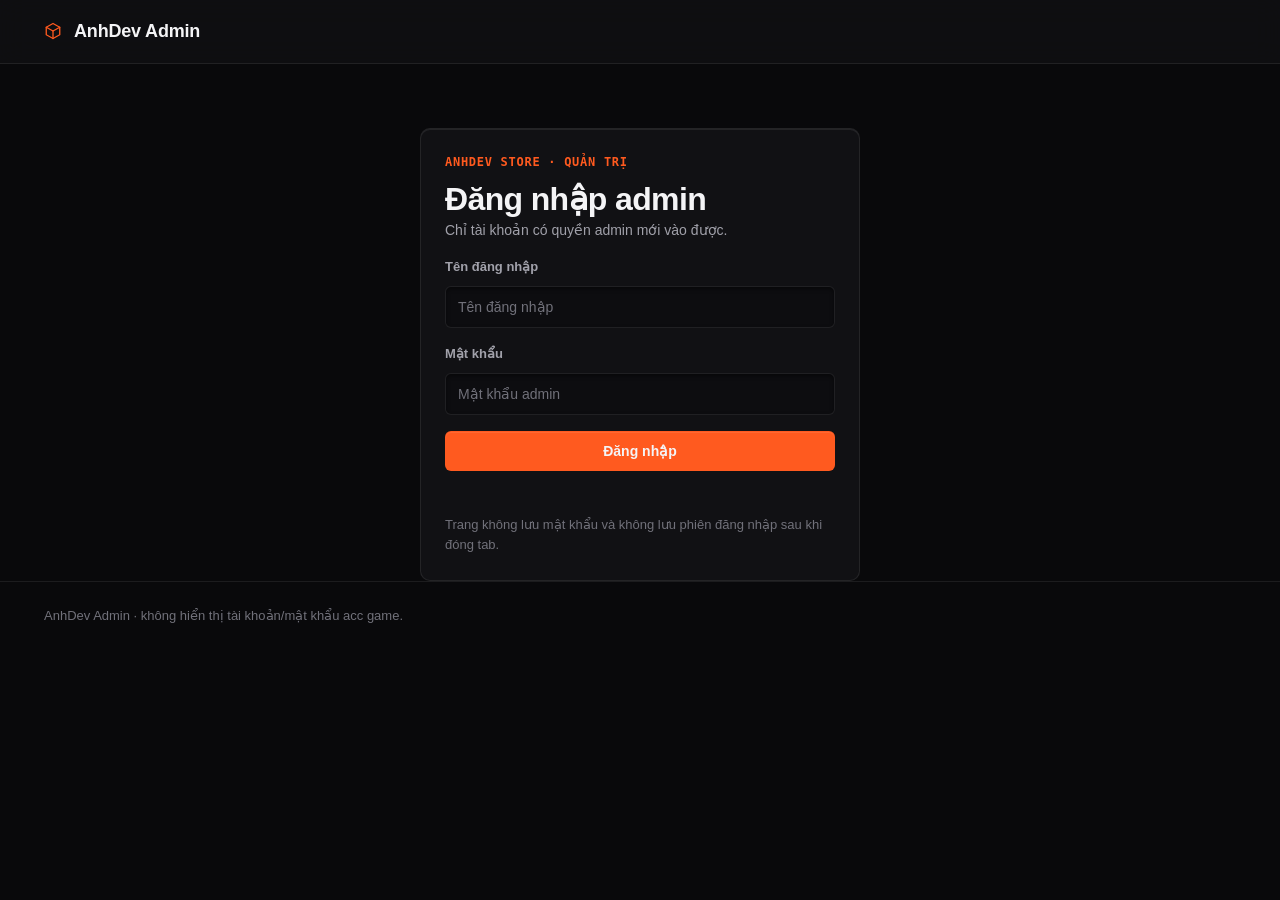
<file: admin.html>
<!DOCTYPE html>
<html lang="vi">
<head>
<meta charset="UTF-8">
<meta name="viewport" content="width=device-width, initial-scale=1.0">
<meta name="robots" content="noindex, nofollow">
<meta name="referrer" content="no-referrer">
<meta http-equiv="Content-Security-Policy" content="default-src 'none'; script-src 'self'; style-src 'self' https://fonts.googleapis.com; font-src 'self' https://fonts.gstatic.com; connect-src 'self' https://anhdev-store-backend.onrender.com; media-src 'self' https://anhdev-store-backend.onrender.com; img-src 'self'; object-src 'none'; base-uri 'none'; form-action 'self'; frame-ancestors 'none'">
<title>AnhDev Admin — Quản lý shop</title>
<link rel="stylesheet" href="admin.css">
</head>
<body>
<header class="site-header">
  <div class="container header-inner">
    <div class="brand">
      <svg viewBox="0 0 24 24" aria-hidden="true"><path d="M12 2 3 7v10l9 5 9-5V7l-9-5Z"/><path d="M12 22V12"/><path d="M3 7l9 5 9-5"/></svg>
      <span>AnhDev Admin</span>
    </div>
    <div class="user-chip hidden" id="chip">
      <span class="who" id="who"></span>
      <button class="btn btn-secondary" id="logoutBtn" type="button">Đăng xuất</button>
    </div>
  </div>
</header>

<main class="container">
  <!-- Đăng nhập -->
  <section id="loginSec" class="login-wrap">
    <div class="card">
      <p class="eyebrow">AnhDev Store · Quản trị</p>
      <h2 class="mt-2">Đăng nhập admin</h2>
      <p class="sub">Chỉ tài khoản có quyền admin mới vào được.</p>
      <form id="loginForm" novalidate>
        <div class="field">
          <label for="loginUser">Tên đăng nhập</label>
          <input class="input" id="loginUser" type="text" autocomplete="username" placeholder="Tên đăng nhập" required>
        </div>
        <div class="field">
          <label for="loginPass">Mật khẩu</label>
          <input class="input" id="loginPass" type="password" autocomplete="current-password" placeholder="Mật khẩu admin" required>
        </div>
        <button class="btn btn-primary w-full" id="loginBtn" type="submit">Đăng nhập</button>
        <p class="err" id="loginErr" role="alert"></p>
      </form>
      <p class="note">Trang không lưu mật khẩu và không lưu phiên đăng nhập sau khi đóng tab.</p>
    </div>
  </section>

  <!-- Bảng điều khiển: ẩn mặc định, chỉ hiện sau khi /api/auth/me xác nhận role === "admin" -->
  <section id="dashSec" class="hidden">
    <div class="bento">
      <div class="card col-3">
        <p class="stat-label">Backend</p>
        <p class="stat-num stat-num-sm" id="statHealth">—</p>
        <p class="note" id="statHealthMs">Chưa kiểm tra</p>
      </div>
      <div class="card col-3">
        <p class="stat-label">Kho Random</p>
        <p class="stat-num" id="statStock">—</p>
        <p class="note">acc random còn bán</p>
      </div>
      <div class="card col-3">
        <p class="stat-label">Đơn đã bán</p>
        <p class="stat-num" id="statSold">—</p>
        <p class="note">đơn web đã bán</p>
      </div>
      <div class="card col-3">
        <p class="stat-label">Phiên</p>
        <p class="stat-num stat-num-sm" id="statRole">admin</p>
        <p class="note" id="statUser">—</p>
      </div>
    </div>

    <section class="card section-gap">
      <h3>Tìm tài khoản Random</h3>
      <p class="sub">Tìm trong kho thật của backend (không phải file công khai). Gõ mã acc, tên tướng hoặc skin. Bấm “Sửa” để đổi giá, “Xóa” để gỡ acc khỏi kho (acc đã bán không xóa được).</p>
      <div class="search-row">
        <div class="field">
          <label for="q">Từ khóa</label>
          <input class="input" id="q" type="text" placeholder="Ví dụ: LQ1052, nakroth, murad" autocomplete="off">
        </div>
        <button class="btn btn-primary" id="searchBtn" type="button">Tìm</button>
        <button class="btn btn-secondary" id="clearBtn" type="button">Xóa</button>
      </div>
      <div id="searchOut" class="out-block"></div>
      <div class="divider">
        <h3>Sửa giá 1 acc</h3>
        <p class="sub">Nhập mã acc và giá mới. Chỉ sửa được acc chưa bán.</p>
        <div class="search-row">
          <div class="field">
            <label for="editCode">Mã acc</label>
            <input class="input mono" id="editCode" type="text" placeholder="LQ0001" autocomplete="off">
          </div>
          <div class="field">
            <label for="editPrice">Giá mới (đ)</label>
            <input class="input mono" id="editPrice" type="number" placeholder="18000" autocomplete="off">
          </div>
          <button class="btn btn-primary" id="editBtn" type="button">Lưu giá mới</button>
        </div>
        <p class="err" id="editErr" role="alert"></p>
        <div id="editOut" class="out-block"></div>
      </div>
    </section>

    <section class="card section-gap">
      <h3>Thêm tài khoản</h3>
      <p class="sub">Thêm nhiều acc vào kho cùng lúc. Chế độ Nhập nhanh và TXT dùng 1 acc mỗi dòng, dạng username|password hoặc username|password|price|kind|rank. Dòng trống và dòng bắt đầu bằng # được bỏ qua. Kind là random, info hoặc white (mặc định random).</p>
      <div class="tab-row" role="tablist" aria-label="Chế độ nhập tài khoản">
        <button class="btn btn-secondary tab-btn active" id="bulkTabChat" type="button" role="tab" aria-selected="true">Nhập nhanh</button>
        <button class="btn btn-secondary tab-btn" id="bulkTabJson" type="button" role="tab" aria-selected="false">JSON</button>
        <button class="btn btn-secondary tab-btn" id="bulkTabTxt" type="button" role="tab" aria-selected="false">TXT</button>
      </div>
      <div id="bulkChatPane" class="tab-pane">
        <div class="field">
          <label for="bulkChat">Danh sách acc — mỗi dòng 1 acc</label>
          <textarea class="input bulk-ta" id="bulkChat" rows="8" placeholder="fakeuser123|fakepass123&#10;fakeuser456|fakepass456|18000|info|Cao Thủ"></textarea>
        </div>
        <button class="btn btn-primary" id="bulkChatBtn" type="button">Gửi</button>
      </div>
      <div id="bulkJsonPane" class="tab-pane hidden">
        <div class="field">
          <label>Kéo thả file .json vào đây — hoặc bấm để chọn file</label>
          <div class="drop-zone" id="bulkJsonDrop" tabindex="0" role="button" aria-label="Kéo thả file JSON vào đây hoặc bấm để chọn file">
            <p class="drop-hint">Kéo thả file .json vào đây, hoặc bấm để chọn</p>
            <input class="file-input hidden" id="bulkJsonFile" type="file" accept=".json,application/json">
          </div>
        </div>
        <div class="field">
          <label for="bulkJson">Mảng JSON các account</label>
          <textarea class="input bulk-ta" id="bulkJson" rows="8" placeholder='[{"username":"fakeuser123","password":"fakepass123","price":18000,"kind":"random"}]'></textarea>
        </div>
        <button class="btn btn-primary" id="bulkJsonBtn" type="button">Gửi</button>
      </div>
      <div id="bulkTxtPane" class="tab-pane hidden">
        <div class="field">
          <label>Kéo thả file .txt vào đây — hoặc bấm để chọn file</label>
          <div class="drop-zone" id="bulkTxtDrop" tabindex="0" role="button" aria-label="Kéo thả file TXT vào đây hoặc bấm để chọn file">
            <p class="drop-hint">Kéo thả file .txt vào đây, hoặc bấm để chọn</p>
            <input class="file-input hidden" id="bulkTxtFile" type="file" accept=".txt,text/plain">
          </div>
        </div>
        <div class="field">
          <label for="bulkTxt">Nội dung file đã load</label>
          <textarea class="input bulk-ta" id="bulkTxt" rows="8" readonly></textarea>
        </div>
        <button class="btn btn-primary" id="bulkTxtBtn" type="button">Gửi</button>
      </div>
      <p class="err" id="bulkErr" role="alert"></p>
      <div id="bulkOut" class="out-block"></div>
    </section>

    <section class="card section-gap">
      <div class="row-flex">
        <h3 class="mb-0">Nhạc</h3>
        <button class="btn btn-secondary" id="musicRefreshBtn" type="button">Tải lại danh sách</button>
      </div>
      <p class="sub">Tải nhạc lên để phát trên trang store. File chấp nhận: .mp3, .wav, .ogg, .m4a (tối đa 20 MB mỗi file).</p>
      <div class="field">
        <label for="musicFile">File nhạc</label>
        <div class="drop-zone" id="musicDrop" tabindex="0" role="button" aria-label="Kéo thả file nhạc vào đây hoặc bấm để chọn file">
          <p class="drop-hint">Kéo thả file nhạc vào đây, hoặc bấm để chọn file</p>
          <input class="file-input hidden" id="musicFile" type="file" accept=".mp3,.wav,.ogg,.m4a,audio/*">
        </div>
      </div>
      <div class="field preview-vol">
        <label for="previewVol">Âm lượng nghe thử</label>
        <input type="range" id="previewVol" min="0" max="100" value="80">
      </div>
      <button class="btn btn-primary" id="musicUploadBtn" type="button">Tải lên</button>
      <p class="err" id="musicErr" role="alert"></p>
      <div id="musicOut" class="out-block"></div>
      <p class="note">File nhạc lưu trên backend Render (ổ đĩa tạm) nên sẽ mất khi backend redeploy — cần upload lại sau mỗi lần redeploy.</p>
    </section>

    <section class="card section-gap">
      <h3>Đơn đã bán qua web</h3>
      <p class="sub">Danh sách mã acc đã bán qua web, mới nhất ở trên.</p>
      <div id="soldOut"></div>
    </section>

    <section class="card section-gap">
      <h3>Số dư &amp; tài khoản web</h3>
      <p class="sub">Đặt lại / cộng tiền và xem số dư cho tài khoản web.</p>
      <div class="search-row">
        <div class="field">
          <label for="balUser">Tên tài khoản web</label>
          <input class="input" id="balUser" type="text" placeholder="Ví dụ: nhatdz" autocomplete="off">
        </div>
        <div class="field">
          <label for="balAmt">Số tiền (đ)</label>
          <input class="input mono" id="balAmt" type="number" placeholder="50000" autocomplete="off">
        </div>
      </div>
      <div class="btn-row">
        <button class="btn btn-primary" id="setBalBtn" type="button">Đặt lại số dư</button>
        <button class="btn btn-secondary" id="addBalBtn" type="button">Cộng / trừ tiền</button>
        <button class="btn btn-secondary" id="checkBalBtn" type="button">Xem tiền</button>
      </div>
      <p class="err" id="balErr" role="alert"></p>
      <div id="balOut" class="out-block"></div>
      <div class="divider">
        <div class="row-flex">
          <h3 class="mb-0">Tài khoản web</h3>
          <button class="btn btn-secondary" id="usersBtn" type="button">Tải danh sách</button>
        </div>
        <div id="usersOut" class="out-block"></div>
        <p class="err" id="usersErr" role="alert"></p>
      </div>
      <div class="divider">
        <h3>Đổi mật khẩu</h3>
        <p class="sub">Đổi mật khẩu đăng nhập web cho 1 tài khoản. Mật khẩu mới từ 6–64 ký tự. Đổi xong, mọi phiên đăng nhập cũ của tài khoản đó bị vô hiệu và phải đăng nhập lại bằng mật khẩu mới.</p>
        <div class="search-row">
          <div class="field">
            <label for="pwUser">Tên tài khoản web</label>
            <input class="input" id="pwUser" type="text" placeholder="Ví dụ: nhatdz" autocomplete="off">
          </div>
          <div class="field">
            <label for="pwNew">Mật khẩu mới</label>
            <input class="input" id="pwNew" type="password" placeholder="Mật khẩu mới (6–64 ký tự)" autocomplete="new-password">
          </div>
          <div class="field">
            <label for="pwConfirm">Nhập lại mật khẩu mới</label>
            <input class="input" id="pwConfirm" type="password" placeholder="Nhập lại mật khẩu mới" autocomplete="new-password">
          </div>
          <button class="btn btn-primary" id="pwBtn" type="button">Đổi mật khẩu</button>
        </div>
        <p class="err" id="pwErr" role="alert"></p>
        <div id="pwOut" class="out-block"></div>
      </div>
    </section>
  </section>
</main>

<footer>
  <div class="container">AnhDev Admin · không hiển thị tài khoản/mật khẩu acc game.</div>
</footer>

<div id="toast" aria-live="polite"></div>

<script src="admin.js" defer></script>
</body>
</html>
</file>
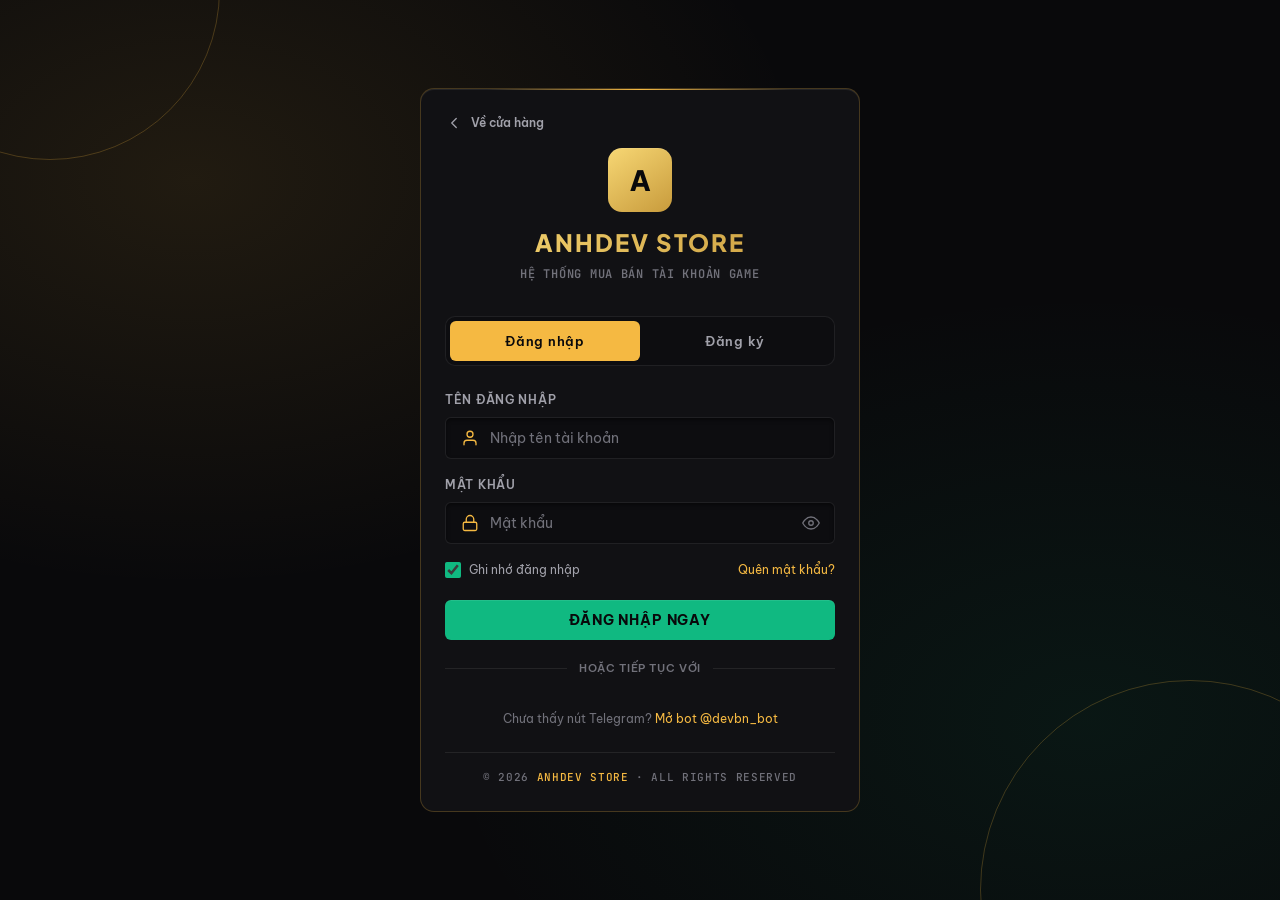
<file: login.html>
<!DOCTYPE html>
<html lang="vi">
<head>
<meta charset="UTF-8">
<meta name="viewport" content="width=device-width, initial-scale=1.0">
<meta name="theme-color" content="#09090B">
<meta name="description" content="Đăng nhập hoặc tạo tài khoản ANHDEV STORE — hệ thống mua bán tài khoản game.">
<title>Đăng nhập · ANHDEV STORE</title>

<link rel="preconnect" href="https://fonts.googleapis.com">
<link rel="preconnect" href="https://fonts.gstatic.com" crossorigin>
<link href="https://fonts.googleapis.com/css2?family=Be+Vietnam+Pro:wght@400;500;600;700&family=JetBrains+Mono:wght@500;600&family=Plus+Jakarta+Sans:wght@700;800&display=swap" rel="stylesheet">

<style>
/* ==========================================================================
   LOGIN — ANHDEV STORE (QT-00: tokens + quy tac design system)
   Accent: emerald + vang kim cua STORE (thay cam cua design system goc)
   — thuong hieu emerald+gold da chot o dot UI upgrade. Cau truc, token,
   font, luoi, motion giu nguyen design system.
   ========================================================================== */
:root {
  /* Nen phan tang (QT-01, QT-02, QT-03) */
  --bg-canvas: #09090B;
  --bg-surface: #111114;
  --bg-elevated: #18181C;
  --bg-active: #222228;
  --bg-input: #0D0D10;

  /* Chu chuan tuong phan WCAG 2.2 (QT-05) */
  --text-primary: #F4F4F6;
  --text-secondary: #A1A1AA;
  --text-muted: #71717A;
  --text-inverse: #09090B;

  /* Accent STORE: emerald + vang kim (thay cam cua design system goc) */
  --accent-primary: #10B981;
  --accent-hover: #34D399;
  --accent-subtle: rgba(16, 185, 129, 0.12);
  --accent-gold: #F5B942;
  --gold-light: #F7D774;
  --gold-deep: #C89B3C;

  /* Vien sieu manh + anh sang canh tren (QT-16) */
  --border-subtle: rgba(255, 255, 255, 0.08);
  --border-strong: rgba(255, 255, 255, 0.16);
  --border-accent: rgba(16, 185, 129, 0.55);
  --border-gold: rgba(245, 185, 66, 0.23);
  --edge-highlight: inset 0 1px 0 0 rgba(255, 255, 255, 0.08);
  --input-recess: inset 0 2px 4px 0 rgba(0, 0, 0, 0.45);

  /* Mau ngu nghia co lap (QT-07) */
  --status-success: #10B981;
  --status-warning: #F59E0B;
  --status-danger: #EF4444;
  --status-info: #38BDF8;
  --notice-error-bg: rgba(239, 68, 68, 0.10);
  --notice-error-border: rgba(239, 68, 68, 0.25);
  --notice-error-text: #FCA5A5;
  --notice-success-bg: rgba(16, 185, 129, 0.10);
  --notice-success-border: rgba(16, 185, 129, 0.25);
  --notice-success-text: #6EE7B7;
  --notice-info-bg: rgba(56, 189, 248, 0.10);
  --notice-info-border: rgba(56, 189, 248, 0.25);
  --notice-info-text: #7DD3FC;

  /* Mau thuong hieu Telegram (nut dang nhap Telegram) */
  --brand-telegram: #229ED9;
  --brand-telegram-hover: #1B8AC0;
  --brand-telegram-bg: rgba(34, 158, 217, 0.08);
  --brand-telegram-bg-hover: rgba(34, 158, 217, 0.15);
  --brand-telegram-border: rgba(34, 158, 217, 0.30);
  --brand-telegram-text: #7CCBF0;

  /* Anh sang nen trang tri (chi dung qua var) */
  --glow-gold: rgba(245, 185, 66, 0.10);
  --glow-emerald: rgba(16, 185, 129, 0.08);
  --spinner-track: rgba(9, 9, 11, 0.25);

  /* Font tieng Viet (QT-08) */
  --font-display: 'Plus Jakarta Sans', -apple-system, BlinkMacSystemFont, sans-serif;
  --font-body: 'Be Vietnam Pro', -apple-system, BlinkMacSystemFont, sans-serif;
  --font-mono: 'JetBrains Mono', monospace;

  /* Bo goc dong tam (QT-15, QT-41) */
  --radius-xs: 4px;
  --radius-sm: 6px;
  --radius-md: 10px;
  --radius-lg: 14px;
  --radius-full: 9999px;

  /* Luoi khong gian boi so 4px (QT-14) */
  --space-1: 4px;
  --space-2: 8px;
  --space-3: 12px;
  --space-4: 16px;
  --space-5: 20px;
  --space-6: 24px;
  --space-8: 32px;

  /* Duong cong gia toc & thoi luong (QT-28, QT-29) */
  --ease-snappy: cubic-bezier(0.2, 0, 0, 1);
  --ease-out-expo: cubic-bezier(0.16, 1, 0.3, 1);
  --dur-fast: 150ms;
  --dur-normal: 250ms;
}

*,
*::before,
*::after {
  box-sizing: border-box;
  margin: 0;
  padding: 0;
}

html {
  background-color: var(--bg-canvas);
  color: var(--text-primary);
  font-family: var(--font-body);
  font-size: 16px;
  -webkit-font-smoothing: antialiased;
  -moz-osx-font-smoothing: grayscale;
}

body {
  min-height: 100vh;
  background:
    radial-gradient(ellipse at 15% 20%, var(--glow-gold), transparent 40%),
    radial-gradient(ellipse at 85% 80%, var(--glow-emerald), transparent 42%),
    var(--bg-canvas);
  color: var(--text-primary);
  font-family: var(--font-body);
  line-height: 1.6;
  display: flex;
  align-items: center;
  justify-content: center;
  padding: var(--space-6);
  overflow-x: clip;
}

::selection {
  background-color: var(--accent-primary);
  color: var(--text-primary);
}

a {
  color: var(--accent-gold);
  text-decoration: none;
}

a:hover {
  color: var(--gold-light);
}

/* Trang tri nen */
.ambient {
  position: fixed;
  width: 340px;
  height: 340px;
  border-radius: 50%;
  border: 1px solid var(--border-gold);
  pointer-events: none;
}

.ambient.one {
  top: -180px;
  left: -120px;
}

.ambient.two {
  bottom: -200px;
  right: -120px;
  width: 420px;
  height: 420px;
}

/* Khung dang nhap */
.auth-container {
  position: relative;
  width: 100%;
  max-width: 440px;
  padding: var(--space-6);
  background-color: var(--bg-surface);
  border: 1px solid var(--border-gold);
  border-radius: var(--radius-lg);
  box-shadow: var(--edge-highlight);
  animation: appear var(--dur-normal) var(--ease-out-expo);
}

@keyframes appear {
  from { opacity: 0; transform: translateY(16px); }
  to { opacity: 1; transform: translateY(0); }
}

.auth-container::before {
  content: "";
  position: absolute;
  top: 0;
  left: 15%;
  width: 70%;
  height: 1px;
  background: linear-gradient(90deg, transparent, var(--accent-gold), transparent);
}

.back-link {
  display: inline-flex;
  align-items: center;
  gap: var(--space-2);
  margin-bottom: var(--space-4);
  color: var(--text-secondary);
  font-size: 12px;
  font-weight: 600;
}

.back-link:hover {
  color: var(--accent-gold);
}

.back-link svg {
  width: 18px;
  height: 18px;
  stroke-width: 1.75;
  stroke-linecap: round;
  stroke-linejoin: round;
}

/* Thuong hieu */
.brand {
  text-align: center;
  margin-bottom: var(--space-8);
}

.brand-logo {
  width: 64px;
  height: 64px;
  margin: 0 auto var(--space-4);
  display: flex;
  align-items: center;
  justify-content: center;
  border-radius: var(--radius-lg);
  background: linear-gradient(145deg, var(--gold-light), var(--gold-deep));
  color: var(--text-inverse);
  font-family: var(--font-display);
  font-size: 28px;
  font-weight: 800;
  box-shadow: var(--edge-highlight);
}

.brand h1 {
  font-family: var(--font-display);
  font-size: 24px;
  font-weight: 800;
  line-height: 1.2;
  letter-spacing: 0.08em;
  text-wrap: balance;
  background: linear-gradient(90deg, var(--gold-light), var(--gold-deep));
  -webkit-background-clip: text;
  background-clip: text;
  color: transparent;
}

.brand p {
  margin-top: var(--space-2);
  font-family: var(--font-mono);
  font-size: 12px;
  font-weight: 600;
  letter-spacing: 0.06em;
  text-transform: uppercase;
  color: var(--text-muted);
  text-wrap: pretty;
}

/* Tab Dang nhap / Dang ky */
.auth-tabs {
  display: flex;
  padding: var(--space-1);
  background-color: var(--bg-input);
  border: 1px solid var(--border-subtle);
  border-radius: var(--radius-md);
  margin-bottom: var(--space-6);
}

.tab {
  flex: 1;
  height: 40px;
  display: flex;
  align-items: center;
  justify-content: center;
  border: 0;
  border-radius: var(--radius-sm);
  color: var(--text-secondary);
  background-color: transparent;
  font-family: var(--font-body);
  font-size: 13px;
  font-weight: 600;
  letter-spacing: 0.06em;
  cursor: pointer;
  transition:
    transform var(--dur-fast) var(--ease-snappy),
    background-color var(--dur-fast) var(--ease-snappy),
    color var(--dur-fast) var(--ease-snappy);
}

.tab:hover {
  color: var(--text-primary);
}

.tab:active {
  transform: scale(0.97);
}

.tab.active {
  color: var(--text-inverse);
  background-color: var(--accent-gold);
}

/* Form */
.form-group {
  margin-bottom: var(--space-4);
}

.form-group label {
  display: block;
  margin-bottom: var(--space-2);
  font-size: 12px;
  font-weight: 600;
  letter-spacing: 0.06em;
  text-transform: uppercase;
  color: var(--text-secondary);
}

.input-wrap {
  position: relative;
}

.input-icon {
  position: absolute;
  left: var(--space-4);
  top: 50%;
  transform: translateY(-50%);
  width: 18px;
  height: 18px;
  color: var(--accent-gold);
  stroke-width: 1.75;
  stroke-linecap: round;
  stroke-linejoin: round;
  pointer-events: none;
}

.input-wrap input {
  width: 100%;
  height: 42px;
  padding: 0 48px 0 44px;
  border: 1px solid var(--border-subtle);
  border-radius: var(--radius-sm);
  background-color: var(--bg-input);
  box-shadow: var(--input-recess);
  color: var(--text-primary);
  font-family: var(--font-body);
  font-size: 14px;
  outline: none;
  transition: border-color var(--dur-fast) var(--ease-snappy);
}

.input-wrap input::placeholder {
  color: var(--text-muted);
}

.input-wrap input:focus-visible {
  border-color: var(--accent-primary);
  box-shadow: 0 0 0 3px var(--accent-subtle);
}

.toggle-password {
  position: absolute;
  right: var(--space-1);
  top: 50%;
  transform: translateY(-50%);
  width: 40px;
  height: 40px;
  display: flex;
  align-items: center;
  justify-content: center;
  border: 0;
  border-radius: var(--radius-sm);
  background-color: transparent;
  color: var(--text-muted);
  cursor: pointer;
  transition:
    transform var(--dur-fast) var(--ease-snappy),
    color var(--dur-fast) var(--ease-snappy);
}

.toggle-password:hover {
  color: var(--accent-gold);
}

.toggle-password:active {
  transform: translateY(-50%) scale(0.97);
}

.toggle-password:focus-visible {
  outline: none;
  color: var(--accent-gold);
  box-shadow: 0 0 0 3px var(--accent-subtle);
}

.toggle-password svg {
  width: 18px;
  height: 18px;
  stroke-width: 1.75;
  stroke-linecap: round;
  stroke-linejoin: round;
}

/* Tuy chon phu */
.form-options {
  display: flex;
  justify-content: space-between;
  align-items: center;
  gap: var(--space-3);
  margin: var(--space-1) 0 var(--space-5);
  font-size: 12px;
}

.remember {
  display: flex;
  align-items: center;
  gap: var(--space-2);
  color: var(--text-secondary);
  cursor: pointer;
}

.remember input {
  width: 16px;
  height: 16px;
  accent-color: var(--accent-primary);
  cursor: pointer;
}

/* Nut gui chinh */
.submit-btn {
  width: 100%;
  height: 40px;
  display: flex;
  align-items: center;
  justify-content: center;
  gap: var(--space-2);
  border: 0;
  border-radius: var(--radius-sm);
  background-color: var(--accent-primary);
  box-shadow: var(--edge-highlight);
  color: var(--text-inverse);
  font-family: var(--font-body);
  font-size: 14px;
  font-weight: 700;
  letter-spacing: 0.06em;
  text-transform: uppercase;
  cursor: pointer;
  transition:
    transform var(--dur-fast) var(--ease-snappy),
    background-color var(--dur-fast) var(--ease-snappy);
}

.submit-btn:hover {
  background-color: var(--accent-hover);
  transform: translateY(-1px);
}

.submit-btn:active {
  transform: scale(0.97);
}

.submit-btn:focus-visible {
  outline: none;
  box-shadow: 0 0 0 3px var(--accent-subtle);
}

.submit-btn:disabled {
  opacity: 0.7;
  cursor: not-allowed;
  transform: none;
}

.submit-spinner {
  width: 14px;
  height: 14px;
  flex-shrink: 0;
  border-radius: var(--radius-full);
  border: 2px solid var(--spinner-track);
  border-top-color: var(--text-inverse);
  animation: spin 0.8s linear infinite;
}

@keyframes spin {
  to { transform: rotate(360deg); }
}

/* Duong phan cach */
.divider {
  display: flex;
  align-items: center;
  gap: var(--space-3);
  margin: var(--space-5) 0;
  color: var(--text-muted);
  font-size: 11px;
  font-weight: 600;
  letter-spacing: 0.06em;
  text-transform: uppercase;
}

.divider::before,
.divider::after {
  content: "";
  height: 1px;
  flex: 1;
  background-color: var(--border-subtle);
}

/* Telegram */
.telegram-widget {
  display: flex;
  justify-content: center;
}

.telegram-fallback {
  margin-top: var(--space-3);
  text-align: center;
  font-size: 12px;
  color: var(--text-muted);
}

/* Chan trang */
.footer {
  margin-top: var(--space-6);
  padding-top: var(--space-4);
  border-top: 1px solid var(--border-subtle);
  text-align: center;
  color: var(--text-muted);
  font-family: var(--font-mono);
  font-size: 11px;
  font-weight: 500;
  letter-spacing: 0.06em;
}

.footer span {
  color: var(--accent-gold);
}

/* Thong bao + trang thai */
.hidden {
  display: none !important;
}

.notice {
  display: none;
  padding: var(--space-3);
  margin-bottom: var(--space-4);
  border-radius: var(--radius-sm);
  font-size: 13px;
  line-height: 1.6;
  overflow: hidden;
  text-overflow: ellipsis;
}

.notice.error {
  display: block;
  background-color: var(--notice-error-bg);
  border: 1px solid var(--notice-error-border);
  color: var(--notice-error-text);
}

.notice.success {
  display: block;
  background-color: var(--notice-success-bg);
  border: 1px solid var(--notice-success-border);
  color: var(--notice-success-text);
}

.notice.info {
  display: block;
  background-color: var(--notice-info-bg);
  border: 1px solid var(--notice-info-border);
  color: var(--notice-info-text);
}

@media (max-width: 480px) {
  body { padding: var(--space-4); }
  .auth-container {
    padding: var(--space-5) var(--space-4);
  }
  .brand-logo {
    width: 56px;
    height: 56px;
  }
  .brand h1 { font-size: 20px; }
}

@media (pointer: coarse) {
  .submit-btn,
  .tab,
  .input-wrap input {
    min-height: 44px;
  }
}

@media (prefers-reduced-motion: reduce) {
  *,
  *::before,
  *::after {
    animation-duration: 0.01ms !important;
    animation-iteration-count: 1 !important;
    transition-duration: 0.01ms !important;
  }
  .auth-container {
    animation: none;
  }
}
</style>
</head>

<body>

<div class="ambient one" aria-hidden="true"></div>
<div class="ambient two" aria-hidden="true"></div>

<main class="auth-container">

  <a class="back-link" href="index.html">
    <svg viewBox="0 0 24 24" fill="none" stroke="currentColor" aria-hidden="true"><path d="M15 18l-6-6 6-6" /></svg>
    Về cửa hàng
  </a>

  <header class="brand">
    <div class="brand-logo" aria-hidden="true">A</div>
    <h1>ANHDEV STORE</h1>
    <p>Hệ thống mua bán tài khoản game</p>
  </header>

  <nav class="auth-tabs" aria-label="Chọn hình thức">
    <button class="tab active" type="button" data-mode="login">
      Đăng nhập
    </button>
    <button class="tab" type="button" data-mode="register">
      Đăng ký
    </button>
  </nav>

  <div id="notice" class="notice" role="status" aria-live="polite"></div>

  <form id="authForm" novalidate>

    <div class="form-group">
      <label for="username">Tên đăng nhập</label>
      <div class="input-wrap">
        <svg class="input-icon" viewBox="0 0 24 24" fill="none" stroke="currentColor" aria-hidden="true"><path d="M20 21v-2a4 4 0 0 0-4-4H8a4 4 0 0 0-4 4v2" /><circle cx="12" cy="7" r="4" /></svg>
        <input id="username" name="username"
          type="text" placeholder="Nhập tên tài khoản"
          autocomplete="username" required>
      </div>
    </div>

    <div class="form-group">
      <label for="password">Mật khẩu</label>
      <div class="input-wrap">
        <svg class="input-icon" viewBox="0 0 24 24" fill="none" stroke="currentColor" aria-hidden="true"><rect x="3" y="11" width="18" height="11" rx="2" /><path d="M7 11V7a5 5 0 0 1 10 0v4" /></svg>
        <input id="password" name="password"
          type="password" placeholder="Mật khẩu"
          autocomplete="current-password" required>
        <button class="toggle-password" type="button"
          data-target="password" aria-label="Hiện mật khẩu">
          <svg class="icon-eye" viewBox="0 0 24 24" fill="none" stroke="currentColor" aria-hidden="true"><path d="M1 12s4-8 11-8 11 8 11 8-4 8-11 8-11-8-11-8z" /><circle cx="12" cy="12" r="3" /></svg>
          <svg class="icon-eye-off hidden" viewBox="0 0 24 24" fill="none" stroke="currentColor" aria-hidden="true"><path d="M17.94 17.94A10.07 10.07 0 0 1 12 20c-7 0-11-8-11-8a18.45 18.45 0 0 1 5.06-5.94M9.9 4.24A9.12 9.12 0 0 1 12 4c7 0 11 8 11 8a18.5 18.5 0 0 1-2.16 3.19m-6.72-1.07a3 3 0 1 1-4.24-4.24" /><line x1="1" y1="1" x2="23" y2="23" /></svg>
        </button>
      </div>
    </div>

    <div class="form-group hidden" id="confirmGroup">
      <label for="confirmPassword">Xác nhận mật khẩu</label>
      <div class="input-wrap">
        <svg class="input-icon" viewBox="0 0 24 24" fill="none" stroke="currentColor" aria-hidden="true"><path d="M12 22s8-4 8-10V5l-8-3-8 3v7c0 6 8 10 8 10z" /></svg>
        <input id="confirmPassword"
          type="password" placeholder="Nhập lại mật khẩu"
          autocomplete="new-password">
        <button class="toggle-password" type="button"
          data-target="confirmPassword"
          aria-label="Hiện mật khẩu">
          <svg class="icon-eye" viewBox="0 0 24 24" fill="none" stroke="currentColor" aria-hidden="true"><path d="M1 12s4-8 11-8 11 8 11 8-4 8-11 8-11-8-11-8z" /><circle cx="12" cy="12" r="3" /></svg>
          <svg class="icon-eye-off hidden" viewBox="0 0 24 24" fill="none" stroke="currentColor" aria-hidden="true"><path d="M17.94 17.94A10.07 10.07 0 0 1 12 20c-7 0-11-8-11-8a18.45 18.45 0 0 1 5.06-5.94M9.9 4.24A9.12 9.12 0 0 1 12 4c7 0 11 8 11 8a18.5 18.5 0 0 1-2.16 3.19m-6.72-1.07a3 3 0 1 1-4.24-4.24" /><line x1="1" y1="1" x2="23" y2="23" /></svg>
        </button>
      </div>
    </div>

    <div class="form-options" id="loginOptions">
      <label class="remember">
        <input type="checkbox" id="remember" checked>
        Ghi nhớ đăng nhập
      </label>
      <a href="#" id="forgotLink">Quên mật khẩu?</a>
    </div>

    <button class="submit-btn" id="submitBtn" type="submit">
      <span class="submit-spinner hidden" id="submitSpinner" aria-hidden="true"></span>
      <span id="submitLabel">Đăng nhập ngay</span>
    </button>

  </form>

  <div class="divider">Hoặc tiếp tục với</div>

  <!-- Dang nhap Telegram THAT bang Telegram Login Widget (bot @devbn_bot),
       giong store: Telegram goi onTelegramAuth(user) sau khi xac nhan. -->
  <div class="telegram-widget" id="telegramLoginWrap">
    <script async src="https://telegram.org/js/telegram-widget.js?22" data-telegram-login="devbn_bot" data-size="large" data-lang="vi" data-onauth="onTelegramAuth(user)" data-request-access="write"></script>
  </div>
  <p class="telegram-fallback">Chưa thấy nút Telegram? <a href="https://t.me/devbn_bot" target="_blank" rel="noopener noreferrer">Mở bot @devbn_bot</a></p>

  <noscript>
    <p class="notice error">Bật JavaScript để đăng nhập.</p>
  </noscript>

  <footer class="footer">
    © 2026 <span>ANHDEV STORE</span> · ALL RIGHTS RESERVED
  </footer>

</main>

<script>
(function () {
  "use strict";
  var A = "https://anhdev-store-backend.onrender.com";
  var T = "anhdev_web_token";
  var R = "anhdev_web_remember";
  var U = "anhdev_user";
  var M = "login";
  var B = false;
  var f = document.getElementById("authForm");
  var o = document.getElementById("notice");
  var u = document.getElementById("username");
  var p = document.getElementById("password");
  var c = document.getElementById("confirmPassword");
  var g = document.getElementById("confirmGroup");
  var v = document.getElementById("loginOptions");
  var s = document.getElementById("submitBtn");
  var l = document.getElementById("submitLabel");
  var w = document.getElementById("submitSpinner");
  var r = document.getElementById("remember");
  var z = document.querySelectorAll(".tab");

  function N(m, y) {
    o.textContent = m;
    o.className = "notice " + (y || "error");
  }

  function C() {
    o.textContent = "";
    o.className = "notice";
  }

  function D(x) {
    B = x;
    s.disabled = x;
    w.classList.toggle("hidden", !x);
    l.textContent = x ? "Đang gửi…" : (M === "register" ? "Tạo tài khoản" : "Đăng nhập ngay");
  }

  function V() {
    var a = u.value.trim().toLowerCase();
    if (!/^[a-z0-9_]{4,24}$/.test(a)) return "Tên đăng nhập 4–24 ký tự, chỉ gồm chữ không dấu, số và dấu _.";
    if (!p.value) return "Mật khẩu không được để trống.";
    if (M === "register") {
      if (p.value.length < 6) return "Mật khẩu tối thiểu 6 ký tự.";
      if (p.value !== c.value) return "Mật khẩu nhập lại không khớp.";
    }
    return null;
  }

  function E(a) {
    if (a && typeof a.status === "number") return a.message || "Sai tên đăng nhập hoặc mật khẩu.";
    return "Không kết nối được máy chủ. Kiểm tra lại mạng hoặc thử lại sau.";
  }

  function F(j, q) {
    q = q || {};
    var x = new AbortController();
    var h = setTimeout(function () { x.abort(); }, 60000);
    var e = { "Content-Type": "application/json" };
    var k = null;
    try { k = localStorage.getItem(T); } catch (i) { k = null; }
    if (k) e.Authorization = "Bearer " + k;
    var n = { method: q.method || "GET", headers: e, credentials: "include", signal: x.signal };
    if (q.body != null) n.body = JSON.stringify(q.body);
    return fetch(A + j, n).then(function (y) {
      return y.text().then(function (b) {
        var d = null;
        try { d = b ? JSON.parse(b) : null; } catch (i) { d = null; }
        if (!y.ok) {
          var g = new Error((d && (d.message || d.error)) || ("HTTP " + y.status));
          g.status = y.status; g.data = d;
          throw g;
        }
        return d;
      });
    }).then(function (a) { clearTimeout(h); return a; }, function (a) { clearTimeout(h); throw a; });
  }

  function K() {
    try { localStorage.removeItem(T); sessionStorage.removeItem(T); } catch (i) {}
  }

  function S(t) {
    try {
      localStorage.setItem(T, t);
      if (r.checked) {
        localStorage.setItem(R, "1");
        sessionStorage.removeItem(T);
      } else {
        localStorage.setItem(R, "0");
        sessionStorage.setItem(T, t);
      }
    } catch (i) {}
  }

  function H() {
    if (typeof window.__afterLogin === "function") { window.__afterLogin(); return; }
    location.href = "index.html";
  }

  function Y(n) {
    D(false);
    n = n || u.value.trim().toLowerCase();
    p.value = ""; c.value = "";
    N("Chào " + n + "! Đang chuyển về cửa hàng…", "success");
    setTimeout(H, 600);
  }

  function G(a) {
    var t = (a && (a.token || a.access_token || a.jwt)) || null;
    if (t) S(t);
    F("/api/auth/me").then(function (m) {
      Y(m && m.user && m.user.username);
    }, function () { Y(null); });
  }

  /* Chuyen tab Dang nhap / Dang ky */
  z.forEach(function (a) {
    a.addEventListener("click", function () {
      M = a.getAttribute("data-mode");
      z.forEach(function (b) { b.classList.toggle("active", b === a); });
      var k = M === "register";
      g.classList.toggle("hidden", !k);
      c.required = k;
      v.classList.toggle("hidden", k);
      p.autocomplete = k ? "new-password" : "current-password";
      p.placeholder = k ? "Mật khẩu (từ 6 ký tự)" : "Mật khẩu";
      l.textContent = k ? "Tạo tài khoản" : "Đăng nhập ngay";
      C();
    });
  });

  /* Hien / an mat khau */
  document.querySelectorAll(".toggle-password").forEach(function (a) {
    a.addEventListener("click", function () {
      var i = document.getElementById(a.getAttribute("data-target"));
      if (!i) return;
      var x = i.type === "password";
      i.type = x ? "text" : "password";
      a.querySelector(".icon-eye").classList.toggle("hidden", x);
      a.querySelector(".icon-eye-off").classList.toggle("hidden", !x);
      a.setAttribute("aria-label", x ? "Ẩn mật khẩu" : "Hiện mật khẩu");
      i.focus();
    });
  });

  /* Xoa loi inline ngay khi sua lai o nhap */
  [u, p, c].forEach(function (a) { a.addEventListener("input", C); });

  /* Gui form: dang nhap / dang ky that qua backend */
  f.addEventListener("submit", function (e) {
    e.preventDefault();
    if (B) return;
    C();
    var y = V();
    if (y) { N(y, "error"); return; }
    D(true);
    var h = setTimeout(function () {
      if (B) N("Máy chủ đang khởi động, vui lòng chờ thêm một lát…", "info");
    }, 8000);
    var j = M === "register" ? "/api/auth/register" : "/api/auth/login";
    var q = { username: u.value.trim().toLowerCase(), password: p.value };
    if (M === "register") q.password_confirm = c.value;
    F(j, { method: "POST", body: q }).then(function (a) {
      clearTimeout(h);
      G(a);
    }).catch(function (a) {
      clearTimeout(h);
      D(false);
      N(E(a), "error");
    });
  });

  /* Quen mat khau: backend chua co endpoint — dan sang admin qua bot */
  document.getElementById("forgotLink").addEventListener("click", function (e) {
    e.preventDefault();
    N("Quên mật khẩu? Mở bot @devbn_bot và nhắn cho admin để được đặt lại mật khẩu.", "info");
  });

  /* Dang nhap Telegram THAT (Telegram Login Widget goi ham nay).
     Luu phien dung dinh dang cua store (key "anhdev_user", co telegram_id)
     de index.html/app.js khoi phuc phien; xoa token web nhu app.js. */
  window.onTelegramAuth = function (a) {
    if (!a || !a.id) return;
    var n = [a.first_name, a.last_name].filter(Boolean).join(" ") || a.username || "Khách Telegram";
    var d = [];
    Object.keys(a).forEach(function (k) {
      var v = a[k];
      if (v === null || v === undefined || v === "") return;
      d.push(encodeURIComponent(k) + "=" + encodeURIComponent(v));
    });
    try {
      K();
      localStorage.setItem(U, JSON.stringify({
        name: n,
        username: a.username || ("tg" + a.id),
        telegram_id: a.id,
        photo_url: a.photo_url || null,
        auth_date: a.auth_date || null,
        via: "Telegram",
        login_data: d.join("&")
      }));
    } catch (i) {}
    N("Đăng nhập Telegram thành công, chào " + n + "! Đang chuyển về cửa hàng…", "success");
    setTimeout(H, 600);
  };

  /* Telegram Mini App: tu nhan dien tai khoan Telegram */
  document.addEventListener("DOMContentLoaded", function () {
    try {
      var t = window.Telegram && Telegram.WebApp && Telegram.WebApp.initDataUnsafe && Telegram.WebApp.initDataUnsafe.user;
      if (!t) return;
      Telegram.WebApp.ready(); Telegram.WebApp.expand();
      var n = [t.first_name, t.last_name].filter(Boolean).join(" ") || t.username || "Khách Telegram";
      K();
      localStorage.setItem(U, JSON.stringify({
        name: n,
        username: t.username || ("tg" + t.id),
        telegram_id: t.id,
        photo_url: t.photo_url || null,
        via: "Telegram Mini App"
      }));
      H();
    } catch (i) {}
  });

  /* Khoi phuc phien: neu da co token thi xac thuc lai roi ve cua hang.
     "Khong ghi nho" (R = "0") + phien trinh duyet moi -> xoa token.
     Chi xoa token khi /me tra 401/403; loi mang thi giu token. */
  (function () {
    var m = false;
    try { m = !sessionStorage.getItem("anhdev_web_alive"); } catch (i) { m = false; }
    try { sessionStorage.setItem("anhdev_web_alive", "1"); } catch (i) {}
    var t = null;
    try { t = localStorage.getItem(T); } catch (i) { t = null; }
    if (m) {
      var q = null;
      try { q = localStorage.getItem(R); } catch (i) { q = null; }
      if (q === "0") { K(); t = null; }
    }
    if (!t) return;
    F("/api/auth/me").then(function () { H(); }).catch(function (a) {
      if (a && (a.status === 401 || a.status === 403)) K();
    });
  })();
})();

/* ==========================================================================
   Chú thích biến (QT-48) — biến 1 chữ cái cho logic nội bộ:
   A: API_BASE_URL (backend Render) | B: busy, dang gui (chong double-submit)
   C: ham xoa notice | D: ham dat trang thai busy | E: ham lay thong bao loi
   F: ham goi API JSON (fetch + timeout 60s) | G: ham xu ly sau khi auth xong
   H: ham chuyen ve index.html | K: ham xoa token web | M: mode ("login"/"register")
   N: ham hien notice | R: key localStorage "anhdev_web_remember"
   S: ham luu phien (token + co ghi nho) | T: key localStorage "anhdev_web_token"
   U: key localStorage "anhdev_user" (phien Telegram) | V: ham kiem tra form
   Y: ham hien loi chao + chuyen trang | c: o xac nhan mat khau
   f: form | g: nhom o xac nhan | l: nhan nut gui | o: o notice
   p: o mat khau | r: checkbox ghi nho | s: nut gui | u: o ten dang nhap
   v: khoi tuy chon dang nhap | w: vong xoay mini 14px | z: danh sach tab
   Bien cuc bo trong ham (a, b, d, e, g, h, i, j, k, m, n, q, t, x, y):
   dung lai theo pham vi ham — xem chu thich tai cho trong code.
   Mat khau KHONG bao gio luu vao localStorage/sessionStorage.
   ========================================================================== */
</script>

</body>
</html>
</file>
<file: admin.css>
@import url('https://fonts.googleapis.com/css2?family=Be+Vietnam+Pro:wght@400;500;600;700&family=JetBrains+Mono:wght@400;500;600&family=Plus+Jakarta+Sans:wght@600;700;800&display=swap');
:root{
  --bg-canvas:#09090B; --bg-surface:#111114; --bg-elevated:#18181C; --bg-active:#222228;
  --bg-input:#0D0D10; --bg-glass:rgba(17,17,20,0.72);
  --text-primary:#F4F4F6; --text-secondary:#A1A1AA; --text-muted:#71717A; --text-inverse:#09090B;
  --accent-primary:#FF5A1F; --accent-hover:#FF7340; --accent-subtle:rgba(255,90,31,0.12);
  --border-subtle:rgba(255,255,255,0.08); --border-strong:rgba(255,255,255,0.16);
  --edge-highlight:inset 0 1px 0 0 rgba(255,255,255,0.08);
  --input-recess:inset 0 2px 4px 0 rgba(0,0,0,0.45);
  --status-success:#10B981; --status-warning:#F59E0B; --status-danger:#EF4444; --status-info:#38BDF8;
  --font-display:'Plus Jakarta Sans',-apple-system,BlinkMacSystemFont,sans-serif;
  --font-body:'Be Vietnam Pro',-apple-system,BlinkMacSystemFont,sans-serif;
  --font-mono:'JetBrains Mono',monospace;
  --radius-xs:4px; --radius-sm:6px; --radius-md:10px; --radius-lg:14px; --radius-full:9999px;
  --space-1:4px; --space-2:8px; --space-3:12px; --space-4:16px; --space-5:20px; --space-6:24px;
  --space-8:32px; --space-12:48px; --space-16:64px;
  --ease-snappy:cubic-bezier(0.2,0,0,1); --ease-out-expo:cubic-bezier(0.16,1,0.3,1);
  --dur-fast:150ms; --dur-normal:250ms; --dur-slow:420ms;
  --z-sticky:100; --z-toast:400;
}
*,*::before,*::after{box-sizing:border-box;margin:0;padding:0}
html{scroll-behavior:smooth;background-color:var(--bg-canvas);color:var(--text-primary);font-family:var(--font-body);font-size:16px;-webkit-font-smoothing:antialiased}
body{background-color:var(--bg-canvas);color:var(--text-primary);line-height:1.6;overflow-x:clip;min-height:100vh}
::selection{background-color:var(--accent-primary);color:var(--text-primary)}
h1,h2,h3{font-family:var(--font-display);color:var(--text-primary);text-wrap:balance}
h1{font-size:clamp(2rem,4vw,3.25rem);font-weight:800;line-height:1.12;letter-spacing:-0.03em}
h2{font-size:clamp(1.5rem,2.5vw,2rem);font-weight:700;line-height:1.2;letter-spacing:-0.02em}
h3{font-size:1.125rem;font-weight:600;line-height:1.35;letter-spacing:-0.01em}
p{color:var(--text-secondary);font-size:0.9375rem;max-width:65ch;text-wrap:pretty}
.mono{font-family:var(--font-mono);font-variant-numeric:tabular-nums}
.eyebrow{font-family:var(--font-mono);font-size:0.75rem;font-weight:600;letter-spacing:0.06em;text-transform:uppercase;color:var(--accent-primary)}
.container{width:100%;max-width:1240px;margin:0 auto;padding:0 var(--space-6)}
.site-header{position:sticky;top:0;height:64px;background:var(--bg-glass);backdrop-filter:blur(14px);-webkit-backdrop-filter:blur(14px);border-bottom:1px solid var(--border-subtle);z-index:var(--z-sticky);display:flex;align-items:center}
.header-inner{display:flex;align-items:center;justify-content:space-between;gap:var(--space-4)}
.brand{display:flex;align-items:center;gap:var(--space-3);font-family:var(--font-display);font-weight:800;font-size:1.125rem;letter-spacing:-0.01em}
.brand svg{width:18px;height:18px;stroke:var(--accent-primary);stroke-width:1.75;stroke-linecap:round;stroke-linejoin:round;fill:none}
.user-chip{display:flex;align-items:center;gap:var(--space-3)}
.user-chip .who{font-family:var(--font-mono);font-size:0.8125rem;color:var(--text-secondary);overflow:hidden;text-overflow:ellipsis;white-space:nowrap;max-width:180px}
main{padding:var(--space-8) 0 var(--space-16)}
.bento{display:grid;grid-template-columns:repeat(12,1fr);gap:var(--space-4)}
.col-12{grid-column:span 12}.col-8{grid-column:span 8}.col-6{grid-column:span 6}.col-4{grid-column:span 4}.col-3{grid-column:span 3}
@media (max-width:768px){.container{padding:0 var(--space-4)}.col-8,.col-6,.col-4,.col-3{grid-column:span 12}}
.card{position:relative;background-color:var(--bg-surface);border:1px solid var(--border-subtle);border-radius:var(--radius-md);padding:var(--space-6);box-shadow:var(--edge-highlight);overflow:hidden;transition:transform var(--dur-normal) var(--ease-out-expo),background-color var(--dur-normal) var(--ease-out-expo),border-color var(--dur-normal) var(--ease-out-expo)}
.card:hover{background-color:var(--bg-elevated);border-color:var(--border-strong)}
.card h3{margin-bottom:var(--space-2)}
.card .sub{color:var(--text-secondary);font-size:0.875rem;margin-bottom:var(--space-4)}
.stat-num{font-family:var(--font-mono);font-variant-numeric:tabular-nums;font-size:2rem;font-weight:600;line-height:1.2;letter-spacing:-0.02em}
.stat-label{font-family:var(--font-mono);font-size:0.75rem;font-weight:600;letter-spacing:0.06em;text-transform:uppercase;color:var(--text-muted);margin-top:var(--space-1)}
.dot{display:inline-block;width:8px;height:8px;border-radius:var(--radius-full);margin-right:var(--space-2);vertical-align:middle}
.dot.ok{background-color:var(--status-success)}.dot.bad{background-color:var(--status-danger)}.dot.warn{background-color:var(--status-warning)}
.btn{display:inline-flex;align-items:center;justify-content:center;gap:var(--space-2);height:40px;padding:0 var(--space-5);font-family:var(--font-body);font-size:0.875rem;font-weight:600;border-radius:var(--radius-sm);cursor:pointer;border:1px solid transparent;text-decoration:none;transition:transform var(--dur-fast) var(--ease-snappy),background-color var(--dur-fast) var(--ease-snappy),border-color var(--dur-fast) var(--ease-snappy)}
.btn:active{transform:scale(0.97)}
.btn:focus-visible,.input:focus-visible{outline:none;border-color:var(--accent-primary);box-shadow:0 0 0 3px var(--accent-subtle)}
.btn-primary{background-color:var(--accent-primary);color:var(--text-primary);box-shadow:var(--edge-highlight)}
.btn-primary:hover{background-color:var(--accent-hover);transform:translateY(-1px)}
.btn-secondary{background-color:var(--bg-elevated);color:var(--text-primary);border-color:var(--border-subtle);box-shadow:var(--edge-highlight)}
.btn-secondary:hover{background-color:var(--bg-active);border-color:var(--border-strong)}
.btn-danger{background-color:var(--status-danger);color:var(--text-primary);box-shadow:var(--edge-highlight)}
.btn-danger:hover{filter:brightness(1.1);transform:translateY(-1px)}
.btn-sm{height:32px;padding:0 var(--space-3);font-size:0.8125rem}
.btn:disabled{opacity:0.55;cursor:not-allowed;transform:none}
.btn .spin{width:14px;height:14px;border:2px solid rgba(255,255,255,0.35);border-top-color:var(--text-primary);border-radius:var(--radius-full);animation:rot 0.8s linear infinite}
@keyframes rot{to{transform:rotate(360deg)}}
@media (pointer:coarse){.btn,.input{min-height:44px}}
.input{width:100%;height:42px;padding:0 var(--space-3);background-color:var(--bg-input);border:1px solid var(--border-subtle);border-radius:var(--radius-sm);box-shadow:var(--input-recess);color:var(--text-primary);font-family:var(--font-body);font-size:0.875rem;transition:border-color var(--dur-fast) var(--ease-snappy)}
.input::placeholder{color:var(--text-muted)}
label{display:block;font-size:0.8125rem;font-weight:600;color:var(--text-secondary);margin-bottom:var(--space-2)}
.field{margin-bottom:var(--space-4)}
.table-wrap{overflow-x:auto;border:1px solid var(--border-subtle);border-radius:var(--radius-sm)}
table{width:100%;border-collapse:collapse;font-size:0.875rem}
thead th{position:sticky;top:0;background-color:var(--bg-elevated);text-align:left;padding:var(--space-3) var(--space-4);font-family:var(--font-mono);font-size:0.75rem;font-weight:600;letter-spacing:0.06em;text-transform:uppercase;color:var(--text-muted);border-bottom:1px solid var(--border-subtle);white-space:nowrap}
tbody td{padding:var(--space-3) var(--space-4);border-bottom:1px solid var(--border-subtle);color:var(--text-primary);vertical-align:top}
tbody tr:last-child td{border-bottom:none}
tbody tr:hover{background-color:var(--bg-elevated)}
td.num,th.num{text-align:right;font-family:var(--font-mono);font-variant-numeric:tabular-nums;white-space:nowrap}
td.code{font-family:var(--font-mono);font-variant-numeric:tabular-nums;white-space:nowrap}
.err{color:var(--status-danger);font-size:0.875rem;margin-top:var(--space-3);min-height:1.25rem}
.note{color:var(--text-muted);font-size:0.8125rem;margin-top:var(--space-3)}
.skel{position:relative;overflow:hidden;background-color:var(--bg-elevated);border-radius:var(--radius-xs);height:16px;margin-bottom:var(--space-2)}
.skel::after{content:"";position:absolute;inset:0;transform:translateX(-100%);background:linear-gradient(90deg,transparent,rgba(255,255,255,0.06),transparent);animation:shim 1.4s infinite}
@keyframes shim{100%{transform:translateX(100%)}}
.empty{text-align:center;padding:var(--space-8) var(--space-4);color:var(--text-secondary)}
.empty svg{width:32px;height:32px;stroke:var(--text-muted);stroke-width:1.75;stroke-linecap:round;stroke-linejoin:round;fill:none;margin-bottom:var(--space-3)}
.empty p{margin:0 auto var(--space-4)}
#toast{position:fixed;right:16px;bottom:16px;z-index:var(--z-toast);display:flex;flex-direction:column;gap:var(--space-2);max-width:min(360px,calc(100vw - 32px))}
.toast-item{background-color:var(--bg-elevated);border:1px solid var(--border-strong);border-left:3px solid var(--accent-primary);border-radius:var(--radius-sm);padding:var(--space-3) var(--space-4);font-size:0.875rem;box-shadow:var(--edge-highlight);animation:tin var(--dur-normal) var(--ease-out-expo)}
.toast-item.ok{border-left-color:var(--status-success)}
.toast-item.bad{border-left-color:var(--status-danger)}
@keyframes tin{from{opacity:0;transform:translateY(8px)}to{opacity:1;transform:translateY(0)}}
.login-wrap{max-width:440px;margin:var(--space-16) auto 0}
.search-row{display:flex;gap:var(--space-3);align-items:flex-end;flex-wrap:wrap}
.search-row .field{flex:1;margin-bottom:0;min-width:160px}
.section-gap{margin-top:var(--space-8)}
.divider{border-top:1px solid var(--border-subtle);margin-top:var(--space-6);padding-top:var(--space-6)}
.hidden{display:none!important}
footer{border-top:1px solid var(--border-subtle);padding:var(--space-6) 0;color:var(--text-muted);font-size:0.8125rem}
@media (prefers-reduced-motion:reduce){*,*::before,*::after{animation-duration:0.01ms!important;animation-iteration-count:1!important;transition-duration:0.01ms!important;scroll-behavior:auto!important}}
/* Tiện ích thay cho style inline (QT-46) */
.mt-2{margin-top:8px}
.mb-0{margin-bottom:0}
.mb-3{margin-bottom:12px}
.w-full{width:100%}
.out-block{margin-top:16px}
.stat-num-sm{font-size:1.25rem}
.btn-row{display:flex;gap:12px;flex-wrap:wrap;margin-top:16px}
.row-flex{display:flex;gap:12px;align-items:center;flex-wrap:wrap}
td.act{white-space:nowrap;text-align:right}
/* Thêm tài khoản (bulk-add) */
.tab-row{display:flex;gap:8px;flex-wrap:wrap;margin-bottom:16px}
.tab-btn.active{background-color:var(--accent-primary);border-color:transparent;color:var(--text-primary)}
.bulk-ta{height:auto;min-height:160px;padding:12px;font-family:var(--font-mono);font-size:0.875rem;line-height:1.6;resize:vertical}
.file-input{display:block;width:100%;padding:12px;background-color:var(--bg-input);border:1px solid var(--border-subtle);border-radius:var(--radius-sm);box-shadow:var(--input-recess);color:var(--text-secondary);font-size:0.875rem}
.file-input:focus-visible{outline:none;border-color:var(--accent-primary);box-shadow:0 0 0 3px var(--accent-subtle)}
/* Vung keo-tha file nhac: khung dut net, bam mo hop chon file. */
.drop-zone{border:2px dashed var(--border-subtle);border-radius:var(--radius-md);padding:24px 16px;text-align:center;cursor:pointer;background-color:var(--bg-input);transition:border-color var(--dur-normal) var(--ease-out-expo),background-color var(--dur-normal) var(--ease-out-expo)}
.drop-zone:hover{border-color:var(--accent-primary)}
.drop-zone:focus-visible{outline:none;border-color:var(--accent-primary);box-shadow:0 0 0 3px var(--accent-subtle)}
.drop-zone.drag-over{border-color:var(--accent-primary);background-color:var(--accent-subtle)}
.drop-hint{margin:0;color:var(--text-secondary);font-size:0.875rem}
/* Thanh truot am luong nghe thu nhac. */
.preview-vol{display:flex;align-items:center;gap:12px}
.preview-vol label{margin-bottom:0;white-space:nowrap}
.preview-vol input[type="range"]{flex:1;accent-color:var(--accent-primary)}
</file>
